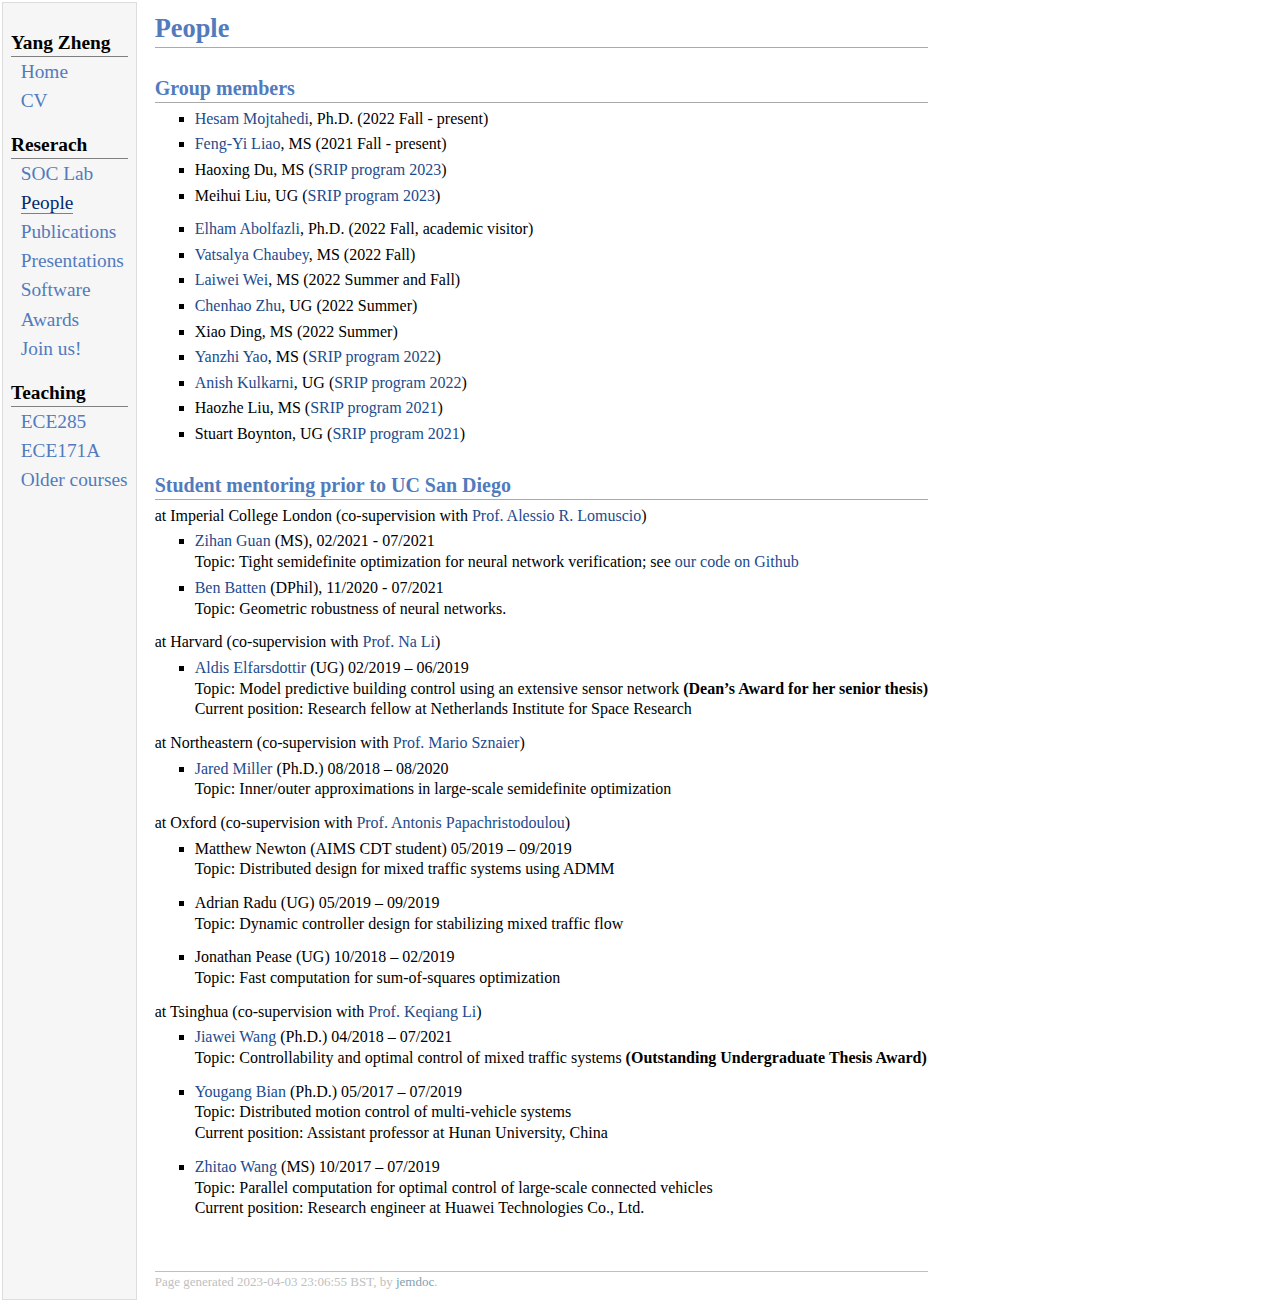
<file: people.html>
<!DOCTYPE html PUBLIC "-//W3C//DTD XHTML 1.1//EN"
  "http://www.w3.org/TR/xhtml11/DTD/xhtml11.dtd">
<html xmlns="http://www.w3.org/1999/xhtml" xml:lang="en">
<head>
<meta name="generator" content="jemdoc, see http://jemdoc.jaboc.net/" />
<meta http-equiv="Content-Type" content="text/html;charset=utf-8" />
<link rel="stylesheet" href="jemdoc.css" type="text/css" />
<link rel="stylesheet" href="jemdocCustom.css" type="text/css" />
<title>Yang Zheng - Presentations</title>
</head>
<body>
<table summary="Table for page layout." id="tlayout">
<tr valign="top">
<td id="layout-menu">
<div class="menu-category">Yang Zheng</div>
<div class="menu-item"><a href="index.html">Home</a></div>
<div class="menu-item"><a href="cv_yang.pdf">CV</a></div>
<div class="menu-category">Reserach</div>
<div class="menu-item"><a href="soclab.html">SOC&nbsp;Lab</a></div>
<div class="menu-item"><a href="people.html" class="current">People</a></div>
<div class="menu-item"><a href="publications.html">Publications</a></div>
<div class="menu-item"><a href="presentations.html">Presentations</a></div>
<div class="menu-item"><a href="software.html">Software</a></div>
<div class="menu-item"><a href="awards.html">Awards</a></div>
<div class="menu-item"><a href="join-us.html">Join&nbsp;us!</a></div>
<div class="menu-category">Teaching</div>
<div class="menu-item"><a href="ECE285/ece285.html">ECE285</a></div>
<div class="menu-item"><a href="ECE171A/ece171a.html">ECE171A</a></div>
<div class="menu-item"><a href="teaching.html">Older&nbsp;courses</a></div>
</td>
<td id="layout-content">
<h1>People</h1>
<h2>Group members</h2>
<ul>
<li><p><a href="https://hsmmoj.github.io/">Hesam Mojtahedi</a>, Ph.D. (2022 Fall - present) </p>
</li>
<li><p><a href="https://fengyiliao.github.io/">Feng-Yi Liao</a>, MS (2021 Fall - present)</p>
</li>
<li><p>Haoxing Du, MS (<a href="https://www.ece.ucsd.edu/undergraduate/SRIP">SRIP program 2023</a>)</p>
</li>
<li><p>Meihui Liu, UG (<a href="https://www.ece.ucsd.edu/undergraduate/SRIP">SRIP program 2023</a>)</p>
</li>
</ul>
<ul>
<li><p><a href="https://www.aalto.fi/en/people/elham-abolfazli">Elham Abolfazli</a>, Ph.D. (2022 Fall, academic visitor)</p>
</li>
<li><p><a href="https://sites.google.com/view/vatsalyachaubey">Vatsalya Chaubey</a>, MS (2022 Fall)</p>
</li>
<li><p><a href="https://studyben.github.io/">Laiwei Wei</a>, MS (2022 Summer and Fall)</p>
</li>
<li><p><a href="https://chenhaozhu.com/">Chenhao Zhu</a>, UG (2022 Summer)</p>
</li>
<li><p>Xiao Ding, MS (2022 Summer)</p>
</li>
<li><p><a href="https://renoyyz233.github.io/">Yanzhi Yao</a>, MS (<a href="https://www.ece.ucsd.edu/undergraduate/SRIP">SRIP program 2022</a>)</p>
</li>
<li><p><a href="https://anishkulkarni9001.github.io/">Anish Kulkarni</a>, UG (<a href="https://www.ece.ucsd.edu/undergraduate/SRIP">SRIP program 2022</a>)</p>
</li>
<li><p>Haozhe Liu, MS (<a href="https://www.ece.ucsd.edu/undergraduate/SRIP">SRIP program 2021</a>)</p>
</li>
<li><p>Stuart Boynton, UG (<a href="https://www.ece.ucsd.edu/undergraduate/SRIP">SRIP program 2021</a>) </p>
</li>
</ul>
<h2>Student mentoring prior to UC San Diego</h2>
<p>at Imperial College London (co-supervision with <a href="https://www.doc.ic.ac.uk/~alessio/">Prof. Alessio R. Lomuscio</a>)</p>
<ul>
<li><p><a href="https://github.com/GuanZihan">Zihan Guan</a> (MS), 02/2021 - 07/2021 <br />
Topic: Tight semidefinite optimization for neural network verification; see <a href="https://github.com/soc-ucsd/verification">our code on Github</a> </p>
</li>
<li><p><a href="https://scholar.google.co.uk/citations?hl=en&amp;user=aX7Q6IoAAAAJ">Ben Batten</a> (DPhil), 11/2020 - 07/2021 <br />
Topic: Geometric robustness of neural networks.</p>
</li>
</ul>
<p>at Harvard (co-supervision with <a href="https://nali.seas.harvard.edu/">Prof. Na Li</a>) <br /> </p>
<ul>
<li><p><a href="https://green.harvard.edu/bio/ald%C3%ADs-elfarsd%C3%B3ttir">Aldis Elfarsdottir</a> (UG)  02/2019 – 06/2019 <br /> 
Topic: Model predictive building control using an extensive sensor network  <b>(Dean’s Award for her senior thesis)</b> <br />
Current position: Research fellow at Netherlands Institute for Space Research<br /></p>
</li>
</ul>
<p>at Northeastern (co-supervision with <a href="https://coe.northeastern.edu/people/sznaier-mario/">Prof. Mario Sznaier</a>)</p>
<ul>
<li><p><a href="https://scholar.google.com/citations?user=cyibVxgAAAAJ&amp;hl=en">Jared Miller</a> (Ph.D.) 08/2018 – 08/2020 <br />
Topic: Inner/outer approximations in large-scale semidefinite optimization <br /></p>
</li>
</ul>
<p>at Oxford (co-supervision with <a href="http://sysos.eng.ox.ac.uk/wiki/index.php/User:Antonis">Prof. Antonis Papachristodoulou</a>)</p>
<ul>
<li><p>Matthew Newton (AIMS CDT student) 05/2019 – 09/2019 <br />
Topic: Distributed design for mixed traffic systems using ADMM <br /></p>
</li>
</ul>
<ul>
<li><p>Adrian Radu (UG) 05/2019 – 09/2019 <br />
Topic: Dynamic controller design for stabilizing mixed traffic flow</p>
</li>
</ul>
<ul>
<li><p>Jonathan Pease (UG) 10/2018 – 02/2019 <br />
Topic: Fast computation for sum-of-squares optimization <br /></p>
</li>
</ul>
<p>at Tsinghua (co-supervision with <a href="http://www.dae.tsinghua.edu.cn/publish/daeen/4370/2011/20110420085553864426792/20110420085553864426792_.html">Prof. Keqiang Li</a>) <br /></p>
<ul>
<li><p><a href="https://wangjw18.github.io/">Jiawei Wang</a> (Ph.D.) 04/2018 – 07/2021 <br />
Topic: Controllability and optimal control of mixed traffic systems <b>(Outstanding Undergraduate Thesis Award)</b> <br /> </p>
</li>
</ul>
<ul>
<li><p><a href="https://www.researchgate.net/profile/Yougang_Bian">Yougang Bian</a> (Ph.D.) 05/2017 – 07/2019 <br />
Topic: Distributed motion control of multi-vehicle systems <br />
Current position: Assistant professor at Hunan University, China <br /></p>
</li>
</ul>
<ul>
<li><p><a href="https://www.researchgate.net/profile/Zhitao_Wang9">Zhitao Wang</a> (MS) 10/2017 – 07/2019 <br />
Topic: Parallel computation for optimal control of large-scale connected vehicles <br />
Current position: Research engineer at Huawei Technologies Co., Ltd.</p>
</li>
</ul>
<div id="footer">
<div id="footer-text">
Page generated 2023-04-03 23:06:55 BST, by <a href="http://jemdoc.jaboc.net/">jemdoc</a>.
</div>
</div>
</td>
</tr>
</table>
</body>
</html>
</file>
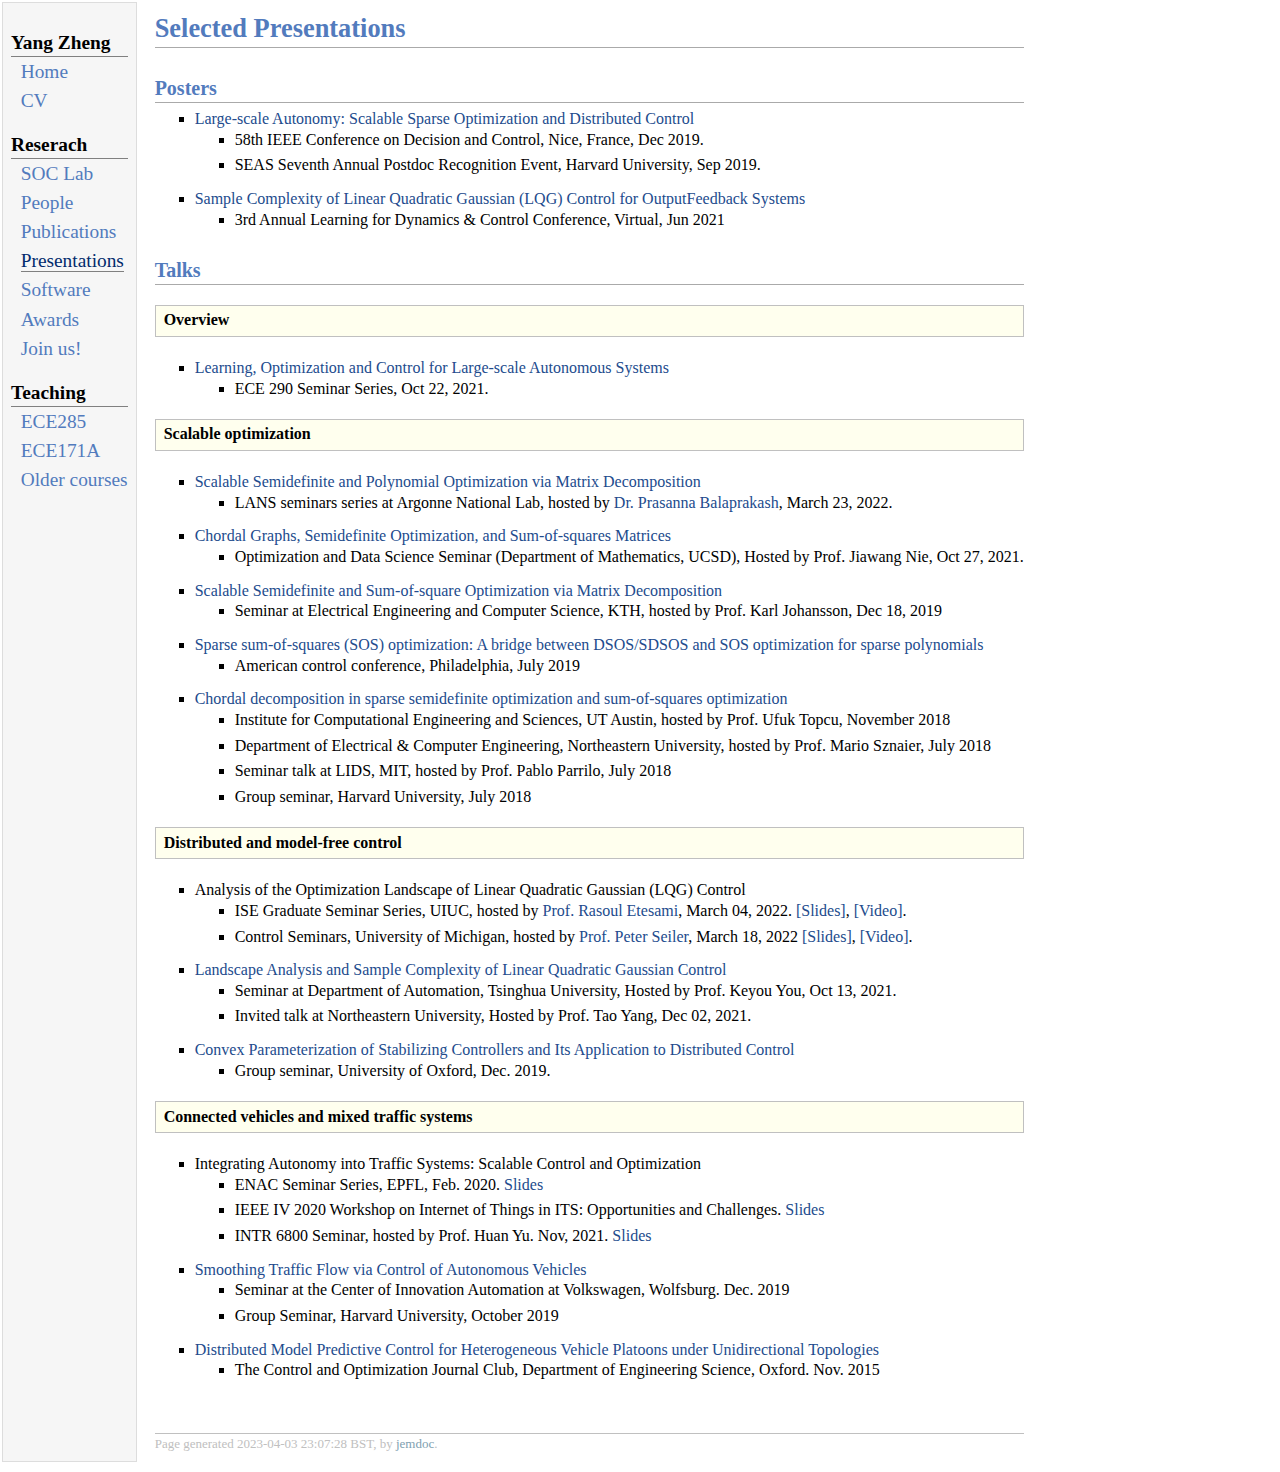
<file: presentations.html>
<!DOCTYPE html PUBLIC "-//W3C//DTD XHTML 1.1//EN"
  "http://www.w3.org/TR/xhtml11/DTD/xhtml11.dtd">
<html xmlns="http://www.w3.org/1999/xhtml" xml:lang="en">
<head>
<meta name="generator" content="jemdoc, see http://jemdoc.jaboc.net/" />
<meta http-equiv="Content-Type" content="text/html;charset=utf-8" />
<link rel="stylesheet" href="jemdoc.css" type="text/css" />
<link rel="stylesheet" href="jemdocCustom.css" type="text/css" />
<title>Yang Zheng - Presentations</title>
</head>
<body>
<table summary="Table for page layout." id="tlayout">
<tr valign="top">
<td id="layout-menu">
<div class="menu-category">Yang Zheng</div>
<div class="menu-item"><a href="index.html">Home</a></div>
<div class="menu-item"><a href="cv_yang.pdf">CV</a></div>
<div class="menu-category">Reserach</div>
<div class="menu-item"><a href="soclab.html">SOC&nbsp;Lab</a></div>
<div class="menu-item"><a href="people.html">People</a></div>
<div class="menu-item"><a href="publications.html">Publications</a></div>
<div class="menu-item"><a href="presentations.html" class="current">Presentations</a></div>
<div class="menu-item"><a href="software.html">Software</a></div>
<div class="menu-item"><a href="awards.html">Awards</a></div>
<div class="menu-item"><a href="join-us.html">Join&nbsp;us!</a></div>
<div class="menu-category">Teaching</div>
<div class="menu-item"><a href="ECE285/ece285.html">ECE285</a></div>
<div class="menu-item"><a href="ECE171A/ece171a.html">ECE171A</a></div>
<div class="menu-item"><a href="teaching.html">Older&nbsp;courses</a></div>
</td>
<td id="layout-content">
<h1>Selected Presentations</h1>
<h2>Posters</h2>
<ul>
<li><p><a href="talks/Poster_CDC2019.pdf">Large-scale Autonomy: Scalable Sparse Optimization and Distributed Control</a> </p>
<ul>
<li><p>58th IEEE Conference on Decision and Control, Nice, France, Dec 2019. </p>
</li>
<li><p>SEAS Seventh Annual Postdoc Recognition Event, Harvard University, Sep 2019.</p>
</li>
</ul>

</li>
</ul>
<ul>
<li><p><a href="talks/poster_l4dc2021.pdf">Sample Complexity of Linear Quadratic Gaussian (LQG) Control for OutputFeedback Systems</a> </p>
<ul>
<li><p>3rd Annual Learning for Dynamics &amp; Control Conference, Virtual, Jun 2021</p>
</li>
</ul>

</li>
</ul>
<h2>Talks</h2>
<div class="infoblock">
<div class="blockcontent">
<p><b>Overview</b></p>
</div></div>
<ul>
<li><p><a href="talks/Talk_ECE_seminar.pdf">Learning, Optimization and Control for Large-scale Autonomous Systems</a></p>
<ul>
<li><p>ECE 290 Seminar Series, Oct 22, 2021.</p>
</li>
</ul>

</li>
</ul>
<div class="infoblock">
<div class="blockcontent">
<p><b>Scalable optimization</b></p>
</div></div>
<ul>
<li><p><a href="talks/Talk-Argonne.pdf">Scalable Semidefinite and Polynomial Optimization via Matrix Decomposition</a></p>
<ul>
<li><p>LANS seminars series at Argonne National Lab, hosted by <a href="http://pbalapra.github.io/">Dr. Prasanna Balaprakash</a>, March 23, 2022. </p>
</li>
</ul>

</li>
</ul>
<ul>
<li><p><a href="talks/Seminar_Math_UCSD.pdf">Chordal Graphs, Semidefinite Optimization, and Sum-of-squares Matrices</a></p>
<ul>
<li><p>Optimization and Data Science Seminar (Department of Mathematics, UCSD), Hosted by Prof. Jiawang Nie, Oct 27, 2021. </p>
</li>
</ul>

</li>
</ul>
<ul>
<li><p><a href="talks/Talk_KTH_2019.pdf">Scalable Semidefinite and Sum-of-square Optimization via Matrix Decomposition</a></p>
<ul>
<li><p>Seminar at Electrical Engineering and Computer Science, KTH, hosted by Prof. Karl Johansson, Dec 18, 2019</p>
</li>
</ul>

</li>
</ul>
<ul>
<li><p><a href="talks/ACC_2019_ssos.pdf">Sparse sum-of-squares (SOS) optimization: A bridge between DSOS/SDSOS and SOS optimization for sparse polynomials</a> <br /></p>
<ul>
<li><p>American control conference, Philadelphia, July 2019 </p>
</li>
</ul>

</li>
</ul>
<ul>
<li><p><a href="talks/MIT_lids_2018.pdf">Chordal decomposition in sparse semidefinite optimization and sum-of-squares optimization</a></p>
<ul>
<li><p>Institute for Computational Engineering and Sciences, UT Austin, hosted by Prof. Ufuk Topcu, November 2018  </p>
</li>
<li><p>Department of Electrical & Computer Engineering, Northeastern University, hosted by Prof. Mario Sznaier, July 2018 </p>
</li>
<li><p>Seminar talk at LIDS, MIT, hosted by Prof. Pablo Parrilo, July 2018</p>
</li>
<li><p>Group seminar, Harvard University, July 2018</p>
</li>
</ul>

</li>
</ul>
<div class="infoblock">
<div class="blockcontent">
<p><b>Distributed and model-free control</b></p>
</div></div>
<ul>
<li><p>Analysis of the Optimization Landscape of Linear Quadratic Gaussian (LQG) Control </p>
<ul>
<li><p>ISE Graduate Seminar Series, UIUC, hosted by <a href="https://ise.illinois.edu/directory/profile/etesami1">Prof. Rasoul Etesami</a>, March 04, 2022.  <a href="talks/Talk-UIUC.pdf">[Slides]</a>, <a href="https://mediaspace.illinois.edu/media/t/1_1ey5m4rf">[Video]</a>. </p>
</li>
<li><p>Control Seminars, University of Michigan, hosted by <a href="https://seiler.engin.umich.edu/">Prof. Peter Seiler</a>, March 18, 2022 <a href="talks/Talk-UMich.pdf">[Slides]</a>, <a href="https://umich.zoom.us/rec/play/gDOdwMaTLsLjkbqFLP_fvMLRK_WpkvP8vmpPFFGBOMLJWPsSsV1uHyQ6NIb9EFhGXvr2p717RDPYlwHV.S62afLk-wshidZjb?startTime=1647631229000&amp;_x_zm_rtaid=t5hYmz-eRF-a4pyMi4VLzA.1647927548921.7981f8e13abdc634620fb0ddc6b4d7b8&amp;_x_zm_rhtaid=345">[Video]</a>.</p>
</li>
</ul>

</li>
</ul>
<ul>
<li><p><a href="talks/Talk_Tsingha_1013.pdf">Landscape Analysis and Sample Complexity of Linear Quadratic Gaussian Control</a></p>
<ul>
<li><p>Seminar at Department of Automation, Tsinghua University, Hosted by Prof. Keyou You, Oct 13, 2021. </p>
</li>
<li><p>Invited talk at Northeastern University, Hosted by Prof. Tao Yang, Dec 02, 2021.</p>
</li>
</ul>

</li>
</ul>
<ul>
<li><p><a href="talks/Talk_oxford_Dec_handout.pdf">Convex Parameterization of Stabilizing Controllers and Its Application to Distributed Control</a></p>
<ul>
<li><p>Group seminar, University of Oxford, Dec. 2019.</p>
</li>
</ul>

</li>
</ul>
<div class="infoblock">
<div class="blockcontent">
<p><b>Connected vehicles and mixed traffic systems</b></p>
</div></div>
<ul>
<li><p>Integrating Autonomy into Traffic Systems: Scalable Control and Optimization</p>
<ul>
<li><p>ENAC Seminar Series, EPFL, Feb. 2020. <a href="https://drive.google.com/open?id=1s7jAoxvAAHA85c7aQOiL-jAy9bsSfB6b">Slides</a></p>
</li>
<li><p>IEEE IV 2020 Workshop on Internet of Things in ITS: Opportunities and Challenges. <a href="talks/IV_2020_zheng.pdf">Slides</a></p>
</li>
<li><p>INTR 6800 Seminar, hosted by Prof. Huan Yu. Nov, 2021. <a href="talks/Talk_HKUST_zheng.pdf">Slides</a></p>
</li>
</ul>

</li>
</ul>
<ul>
<li><p><a href="talks/Talk_volkswagen_v2.pdf">Smoothing Traffic Flow via Control of Autonomous Vehicles</a></p>
<ul>
<li><p>Seminar at the Center of Innovation Automation at Volkswagen, Wolfsburg. Dec. 2019</p>
</li>
<li><p>Group Seminar, Harvard University, October 2019</p>
</li>
</ul>

</li>
</ul>
<ul>
<li><p><a href="talks\DMPC_Platoons.pdf">Distributed Model Predictive Control for Heterogeneous Vehicle Platoons under Unidirectional Topologies</a> <br /></p>
<ul>
<li><p>The Control and Optimization Journal Club, Department of Engineering Science, Oxford. Nov. 2015</p>
</li>
</ul>

</li>
</ul>
<div id="footer">
<div id="footer-text">
Page generated 2023-04-03 23:07:28 BST, by <a href="http://jemdoc.jaboc.net/">jemdoc</a>.
</div>
</div>
</td>
</tr>
</table>
</body>
</html>
</file>
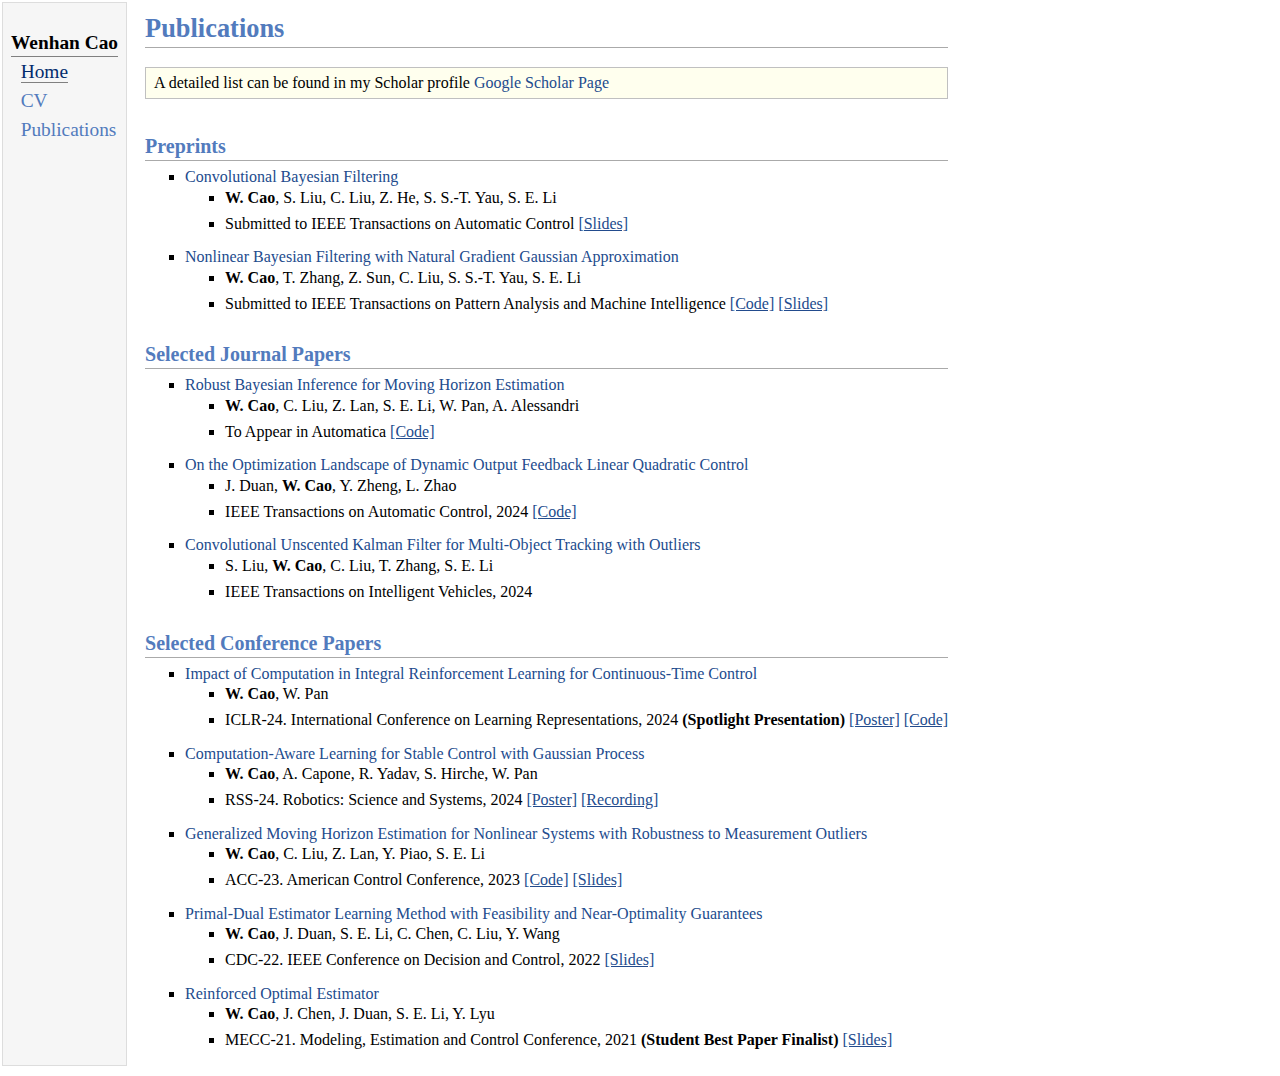
<file: publications.html>
<!DOCTYPE html PUBLIC "-//W3C//DTD XHTML 1.1//EN"
  "http://www.w3.org/TR/xhtml11/DTD/xhtml11.dtd">
<html xmlns="http://www.w3.org/1999/xhtml" xml:lang="en">
<head>
<meta name="generator" content="jemdoc, see http://jemdoc.jaboc.net/" />
<meta http-equiv="Content-Type" content="text/html;charset=utf-8" />
<link rel="stylesheet" href="jemdoc.css" type="text/css" />
<link rel="stylesheet" href="jemdocCustom.css" type="text/css" />
<title>Wenhan Cao - Publications</title>
</head>
<body>
<table summary="Table for page layout." id="tlayout">
<tr valign="top">
<td id="layout-menu">
<div class="menu-category">Wenhan Cao</div>
<div class="menu-item"><a href="index.html" class="current">Home</a></div>
<div class="menu-item"><a href="CV.pdf">CV</a></div>
<div class="menu-item"><a href="publications.html">Publications</a></div>
</td>
<td id="layout-content">
<h1>Publications</h1>
<div class="infoblock">
<div class="blockcontent">
<p>A detailed list can be found in my Scholar profile <a href="https://scholar.google.com/citations?hl=en&amp;user=43xAy7MAAAAJ">Google Scholar Page</a></p>
</div></div>
<h2>Preprints</h2>
<ul>
<li><p><a href="https://arxiv.org/abs/2404.00481">Convolutional Bayesian Filtering</a> </p>
<ul>
<li><p><b>W. Cao</b>, S. Liu, C. Liu, Z. He, S. S.-T. Yau, S. E. Li</p>
</li>
<li><p>Submitted to IEEE Transactions on Automatic Control <a href="https://drive.google.com/file/d/1O8qNHLxzhbikJ_4Ae-LQPQEzaFJre81U/view?usp=sharing"style="text-decoration: underline;">[Slides]</a></p>
</li>
</ul>

</li>
</ul>
<ul>
<li><p><a href="https://arxiv.org/abs/2410.15832">Nonlinear Bayesian Filtering with Natural Gradient Gaussian Approximation</a> </p>
<ul>
<li><p><b>W. Cao</b>, T. Zhang, Z. Sun, C. Liu, S. S.-T. Yau, S. E. Li</p>
</li>
<li><p>Submitted to IEEE Transactions on Pattern Analysis and Machine Intelligence <a href="https://github.com/TianyiMehdi/NANO-filter"style="text-decoration: underline;">[Code]</a> <a href="https://drive.google.com/file/d/1I4Ihmdwlf3kf3sYs4YXGwT6WWOHkr-Pd/view?usp=sharing"style="text-decoration: underline;">[Slides]</a></p>
</li>
</ul>

</li>
</ul>
<h2>Selected Journal Papers</h2>
<ul>
<li><p><a href="https://arxiv.org/abs/2210.02166">Robust Bayesian Inference for Moving Horizon Estimation</a> </p>
  <ul>
  <li><p><b>W. Cao</b>, C. Liu, Z. Lan, S. E. Li, W. Pan, A. Alessandri</p>
  </li>
  <li><p>To Appear in Automatica <a href="https://github.com/wenhancao/robust-Bayesian-inference-for-MHE.git"style="text-decoration: underline;">[Code]</a></p>
  </li>
  </ul>

</li>
</ul>
<ul>
<li><p><a href="https://ieeexplore.ieee.org/document/10124022">On the Optimization Landscape of Dynamic Output Feedback Linear Quadratic Control</a> </p>
<ul>
<li><p>J. Duan, <b>W. Cao</b>, Y. Zheng, L. Zhao</p>
</li>
<li><p>IEEE Transactions on Automatic Control, 2024 <a href="https://github.com/soc-ucsd/LQG_gradient/tree/master/dLQR"style="text-decoration: underline;">[Code]</a></p>
</li>
</ul>

</li>
</ul>
<ul>
<li><p><a href="https://ieeexplore.ieee.org/document/10643343">Convolutional Unscented Kalman Filter for Multi-Object Tracking with Outliers</a></p>
<ul>
<li><p>S. Liu, <b>W. Cao</b>, C. Liu, T. Zhang, S. E. Li</p>
</li>
<li><p>IEEE Transactions on Intelligent Vehicles, 2024</p>
</li>
</ul>

</li>
</ul>
<h2>Selected Conference Papers</h2>
<ul>
<li><p><a href="https://openreview.net/forum?id=xJEd8PkdNz">Impact of Computation in Integral Reinforcement Learning for Continuous-Time Control</a> </p>
<ul>
<li><p><b>W. Cao</b>, W. Pan</p>
</li>
<li><p>ICLR-24. International Conference on Learning Representations, 2024 <b>(Spotlight Presentation)</b> <a href="https://drive.google.com/file/d/16z45LOEU8xaPaEoFFIc2hfIneyXCCio_/view?usp=sharing"style="text-decoration: underline;">[Poster]</a> <a href="https://github.com/anonymity678/Computation-Impacts-Control"style="text-decoration: underline;">[Code]</a></p>
</li>
</ul>

</li>
</ul>
<ul>
<li><p><a href="https://roboticsconference.org/program/papers/4/">Computation-Aware Learning for Stable Control with Gaussian Process</a> </p>
<ul>
<li><p><b>W. Cao</b>, A. Capone, R. Yadav, S. Hirche, W. Pan</p>
</li>
<li><p>RSS-24. Robotics: Science and Systems, 2024 <a href="https://drive.google.com/file/d/1rSKLy-SEqgMR7Z8Ius9dhHuqOROflWe0/view?usp=sharing"style="text-decoration: underline;">[Poster]</a> <a href="https://www.youtube.com/watch?v=AE0iPGlVM30"style="text-decoration: underline;">[Recording]</a></p>
</li>
</ul>

</li>
</ul>
<ul>
<li><p><a href="https://ieeexplore.ieee.org/document/10156391">Generalized Moving Horizon Estimation for Nonlinear Systems with Robustness to Measurement Outliers</a> </p>
<ul>
<li><p><b>W. Cao</b>, C. Liu, Z. Lan, Y. Piao, S. E. Li</p>
</li>
<li><p>ACC-23. American Control Conference, 2023 <a href="https://github.com/wenhancao/robust-Bayesian-inference-for-MHE.git"style="text-decoration: underline;">[Code]</a> <a href="https://drive.google.com/file/d/1ZXlsONIwnuPpb4IFkeCRYL7clDx7hTor/view?usp=sharing"style="text-decoration: underline;">[Slides]</a></p>
</li>
</ul>

</li>
</ul>
<ul>
<li><p><a href="https://ieeexplore.ieee.org/document/9992814">Primal-Dual Estimator Learning Method with Feasibility and Near-Optimality Guarantees</a> </p>
<ul>
<li><p><b>W. Cao</b>, J. Duan, S. E. Li, C. Chen, C. Liu, Y. Wang</p>
</li>
<li><p>CDC-22. IEEE Conference on Decision and Control, 2022 <a href="https://drive.google.com/file/d/1Nueg0BkHXsr6s7BwFkDdz3MGJXMRvt9i/view?usp=sharing"style="text-decoration: underline;">[Slides]</a></p>
</li>
</ul>

</li>
</ul>
<ul>
<li><p><a href="https://ieeexplore.ieee.org/abstract/document/9992630">Reinforced Optimal Estimator</a> </p>
<ul>
<li><p><b>W. Cao</b>, J. Chen, J. Duan, S. E. Li, Y. Lyu</p>
</li>
<li><p>MECC-21. Modeling, Estimation and Control Conference, 2021 <b>(Student Best Paper Finalist)</b> <a href="https://drive.google.com/file/d/1rSKLy-SEqgMR7Z8Ius9dhHuqOROflWe0/view?usp=sharing"style="text-decoration: underline;">[Slides]</a></p>
</li>
</ul>

<!-- </li>
</ul>
<div id="footer">
<div id="footer-text">
Page generated 2024-10-30 17:42:30 CST, by <a href="http://jemdoc.jaboc.net/">jemdoc</a>.
</div>
</div>
</td>
</tr>
</table>
</body>
</html> -->
</file>
<file: jemdoc.css>
/* Default css file for jemdoc. */

table#tlayout {
    border: none;
    border-collapse: separate;
    background: white;
}

body {
	background: white;
	font-family: Georgia, serif;
	padding-bottom: 8px;
	margin: 0;
}

#layout-menu {
	background: #f6f6f6;
	border: 1px solid #dddddd;
	padding-top: 0.5em;
	padding-left: 8px;
	padding-right: 8px;
	font-size: 1.2em;
	width: auto;
	white-space: nowrap;
    text-align: left;
    vertical-align: top;
}

#layout-menu td {
	background: #f4f4f4;
    vertical-align: top;
}

#layout-content {
	padding-top: 0.0em;
	padding-left: 1.0em;
	padding-right: 1.0em;
    border: none;
    background: white;
    text-align: left;
    vertical-align: top;
}

#layout-menu a {
	line-height: 1.5em;
	margin-left: 0.5em;
}

tt {
    background: #ffffdd;
}

pre, tt {
	font-size: 90%;
	font-family: monaco, monospace;
}

a, a > tt {
	color: #224b8d;
	text-decoration: none;
}

a:hover {
	border-bottom: 1px gray dotted;
}

#layout-menu a.current:link, #layout-menu a.current:visited {
	color: #022b6d;
	border-bottom: 1px gray solid;
}
#layout-menu a:link, #layout-menu a:visited, #layout-menu a:hover {
	color: #527bbd;
	text-decoration: none;
}
#layout-menu a:hover {
	text-decoration: none;
}

div.menu-category {
	border-bottom: 1px solid gray;
	margin-top: 0.8em;
	padding-top: 0.2em;
	padding-bottom: 0.1em;
	font-weight: bold;
}

div.menu-item {
	padding-left: 16px;
	text-indent: -16px;
}

div#toptitle {
	padding-bottom: 0.2em;
	margin-bottom: 1.5em;
	border-bottom: 3px double gray;
}

/* Reduce space if we begin the page with a title. */
div#toptitle + h2, div#toptitle + h3 {
	margin-top: -0.7em;
}

div#subtitle {
	margin-top: 0.0em;
	margin-bottom: 0.0em;
	padding-top: 0em;
	padding-bottom: 0.1em;
}

em {
	font-style: italic;
}

strong {
	font-weight: bold;
}


h1, h2, h3 {
	color: #527bbd;
	margin-top: 0.7em;
	margin-bottom: 0.3em;
	padding-bottom: 0.2em;
	line-height: 1.0;
	padding-top: 0.5em;
	border-bottom: 1px solid #aaaaaa;
}

h1 {
	font-size: 165%;
}

h2 {
	padding-top: 0.8em;
	font-size: 125%;
}

h2 + h3 {
    padding-top: 0.2em;
}

h3 {
	font-size: 110%;
	border-bottom: none;
}

p {
	margin-top: 0.0em;
	margin-bottom: 0.8em;
	padding: 0;
	line-height: 1.3;
}

pre {
	padding: 0;
	margin: 0;
}

div#footer {
	font-size: small;
	border-top: 1px solid #c0c0c0;
	padding-top: 0.1em;
	margin-top: 4.0em;
	color: #c0c0c0;
}

div#footer a {
	color: #80a0b0;
}

div#footer-text {
	float: left;
	padding-bottom: 8px;
}

ul, ol, dl {
	margin-top: 0.2em;
	padding-top: 0;
	margin-bottom: 0.8em;
}

dt {
	margin-top: 0.5em;
	margin-bottom: 0;
}

dl {
	margin-left: 20px;
}

dd {
	color: #222222;
}

dd > *:first-child {
	margin-top: 0;
}

ul {
	list-style-position: outside;
	list-style-type: square;
}

p + ul, p + ol {
	margin-top: -0.5em;
}

li ul, li ol {
	margin-top: -0.3em;
}

ol {
	list-style-position: outside;
	list-style-type: decimal;
}

li p, dd p {
	margin-bottom: 0.3em;
}


ol ol {
	list-style-type: lower-alpha;
}

ol ol ol {
	list-style-type: lower-roman;
}

p + div.codeblock {
	margin-top: -0.6em;
}

div.codeblock, div.infoblock {
	margin-right: 0%;
	margin-top: 1.2em;
	margin-bottom: 1.3em;
}

div.blocktitle {
	font-weight: bold;
	color: #cd7b62;
	margin-top: 1.2em;
	margin-bottom: 0.1em;
}

div.blockcontent {
	border: 1px solid silver;
	padding: 0.3em 0.5em;
}

div.infoblock > div.blockcontent {
	background: #ffffee;
}

div.blockcontent p + ul, div.blockcontent p + ol {
	margin-top: 0.4em;
}

div.infoblock p {
	margin-bottom: 0em;
}

div.infoblock li p, div.infoblock dd p {
	margin-bottom: 0.5em;
}

div.infoblock p + p {
	margin-top: 0.8em;
}

div.codeblock > div.blockcontent {
	background: #f6f6f6;
}

span.pycommand {
	color: #000070;
}

span.statement {
	color: #008800;
}
span.builtin {
	color: #000088;
}
span.special {
	color: #990000;
}
span.operator {
	color: #880000;
}
span.error {
	color: #aa0000;
}
span.comment, span.comment > *, span.string, span.string > * {
	color: #606060;
}

@media print {
	#layout-menu { display: none; }
}

#fwtitle {
	margin: 2px;
}

#fwtitle #toptitle {
	padding-left: 0.5em;
	margin-bottom: 0.5em;
}

#layout-content h1:first-child, #layout-content h2:first-child, #layout-content h3:first-child {
	margin-top: -0.7em;
}

div#toptitle h1, #layout-content div#toptitle h1 {
	margin-bottom: 0.0em;
	padding-bottom: 0.1em;
	padding-top: 0;
	margin-top: 0.5em;
	border-bottom: none;
}

img.eq {
	padding: 0;
	padding-left: 0.1em;
	padding-right: 0.1em;
	margin: 0;
}

img.eqwl {
	padding-left: 2em;
	padding-top: 0.6em;
	padding-bottom: 0.2em;
	margin: 0;
}

table {
    border: 2px solid black;
    border-collapse: collapse;
}

td {
    padding: 2px;
    padding-left: 0.5em;
    padding-right: 0.5em;
    text-align: center;
    border: 1px solid gray;
}

table + table {
    margin-top: 1em;
}

tr.heading {
    font-weight: bold;
    border-bottom: 2px solid black;
}

img {
    border: none;
}

table.imgtable, table.imgtable td {
    border: none;
    text-align: left;
}
</file>
<file: jemdocCustom.css>
/* Default css file for jemdoc. */

table#tlayout {
    border: none;
    border-collapse: separate;
    background: white;
}

body {
	background: white;
	font-family: Georgia, serif;
	padding-bottom: 8px;
	margin: 0;
}

#layout-menu {
	background: #f6f6f6;
	border: 1px solid #dddddd;
	padding-top: 0.5em;
	padding-left: 8px;
	padding-right: 8px;
	font-size: 1.21em;
	width: auto;
	white-space: nowrap;
    text-align: left;
    vertical-align: top;
}

#layout-menu td {
	background: #f4f4f4;
    vertical-align: top;
}

#layout-content {
	padding-top: 0.0em;
	padding-left: 1.0em;
	padding-right: 1.0em;
    border: none;
    background: white;
    text-align: left;
    vertical-align: top;
}

#layout-menu a {
	line-height: 1.5em;
	margin-left: 0.5em;
}

tt {
    background: #ffffdd;
}

pre, tt {
	font-size: 95%;
	font-family: monaco, monospace;
}

a, a > tt {
	color: #224b8d;
	text-decoration: none;
}

a:hover {
	border-bottom: 1px gray dotted;
}

#layout-menu a.current:link, #layout-menu a.current:visited {
	color: #022b6d;
	border-bottom: 1px gray solid;
}
#layout-menu a:link, #layout-menu a:visited, #layout-menu a:hover {
	color: #527bbd;
	text-decoration: none;
}
#layout-menu a:hover {
	text-decoration: none;
}

div.menu-category {
	border-bottom: 1px solid gray;
	margin-top: 0.8em;
	padding-top: 0.2em;
	padding-bottom: 0.1em;
	font-weight: bold;
}

div.menu-item {
	padding-left: 16px;
	text-indent: -16px;
}

div#toptitle {
	padding-bottom: 0.2em;
	margin-bottom: 1.5em;
	border-bottom: 3px double gray;
}

/* Reduce space if we begin the page with a title. */
div#toptitle + h2, div#toptitle + h3 {
	margin-top: -0.7em;
}

div#subtitle {
	margin-top: 0.0em;
	margin-bottom: 0.0em;
	padding-top: 0em;
	padding-bottom: 0.1em;
}

em {
	font-style: italic;
}

strong {
	font-weight: bold;
}


h1, h2, h3 {
	color: #527bbd;
	margin-top: 0.7em;
	margin-bottom: 0.3em;
	padding-bottom: 0.2em;
	line-height: 1.0;
	padding-top: 0.5em;
	border-bottom: 1px solid #aaaaaa;
}

h1 {
	font-size: 165%;
	padding-top: 1.2em;
	border-bottom: 1px solid #aaaaaa \n #aaaaaa;
}

h2 {
	padding-top: 0.8em;
	font-size: 125%;
}

h2 + h3 {
    padding-top: 0.2em;
}

h3 {
	font-size: 110%;
	border-bottom: none;
}

p {
	margin-top: 0.0em;
	margin-bottom: 0.8em;
	padding: 0;
	line-height: 1.3;
}

pre {
	padding: 0;
	margin: 0;
}

div#footer {
	font-size: small;
	border-top: 1px solid #c0c0c0;
	padding-top: 0.1em;
	margin-top: 4.0em;
	color: #c0c0c0;
}

div#footer a {
	color: #80a0b0;
}

div#footer-text {
	float: left;
	padding-bottom: 8px;
}

ul, ol, dl {
	margin-top: 0.2em;
	padding-top: 0;
	margin-bottom: 0.8em;
}

dt {
	margin-top: 0.5em;
	margin-bottom: 0;
}

dl {
	margin-left: 20px;
}

dd {
	color: #222222;
}

dd > *:first-child {
	margin-top: 0;
}

ul {
	list-style-position: outside;
	list-style-type: square;
}

p + ul, p + ol {
	margin-top: -0.5em;
}

li ul, li ol {
	margin-top: -0.3em;
}

ol {
	list-style-position: outside;
	list-style-type: decimal;
}

li p, dd p {
	margin-bottom: 0.3em;
}


ol ol {
	list-style-type: lower-alpha;
}

ol ol ol {
	list-style-type: lower-roman;
}

p + div.codeblock {
	margin-top: -0.6em;
}

div.codeblock, div.infoblock {
	margin-right: 0%;
	margin-top: 1.2em;
	margin-bottom: 1.3em;
}

div.blocktitle {
	font-weight: bold;
	color: #cd7b62;
	margin-top: 1.2em;
	margin-bottom: 0.1em;
}

div.blockcontent {
	border: 1px solid silver;
	padding: 0.3em 0.5em;
}

div.infoblock > div.blockcontent {
	background: #ffffee;
}

div.blockcontent p + ul, div.blockcontent p + ol {
	margin-top: 0.4em;
}

div.infoblock p {
	margin-bottom: 0em;
}

div.infoblock li p, div.infoblock dd p {
	margin-bottom: 0.5em;
}

div.infoblock p + p {
	margin-top: 0.8em;
}

div.codeblock > div.blockcontent {
	background: #f6f6f6;
}

span.pycommand {
	color: #000070;
}

span.statement {
	color: #008800;
}
span.builtin {
	color: #000088;
}
span.special {
	color: #990000;
}
span.operator {
	color: #880000;
}
span.error {
	color: #aa0000;
}
span.comment, span.comment > *, span.string, span.string > * {
	color: #606060;
}

@media print {
	#layout-menu { display: none; }
}

#fwtitle {
	margin: 2px;
}

#fwtitle #toptitle {
	padding-left: 0.5em;
	margin-bottom: 0.5em;
}

#layout-content h1:first-child, #layout-content h2:first-child, #layout-content h3:first-child {
	margin-top: -0.7em;
}

div#toptitle h1, #layout-content div#toptitle h1 {
	margin-bottom: 0.0em;
	padding-bottom: 0.1em;
	padding-top: 0;
	margin-top: 0.5em;
	border-bottom: none;
}

img.eq {
	padding: 0;
	padding-left: 0.1em;
	padding-right: 0.1em;
	margin: 0;
}

img.eqwl {
	padding-left: 2em;
	padding-top: 0.6em;
	padding-bottom: 0.2em;
	margin: 0;
}

table {
    border: 2px solid black;
    border-collapse: collapse;
}

td {
    padding: 2px;
    padding-left: 0.5em;
    padding-right: 0.5em;
    text-align: center;
    border: 1px solid gray;
}

table + table {
    margin-top: 1em;
}

tr.heading {
    font-weight: bold;
    border-bottom: 2px solid black;
}

img {
    border: none;
}

table.imgtable, table.imgtable td {
    border: none;
    text-align: left;
}
</file>
